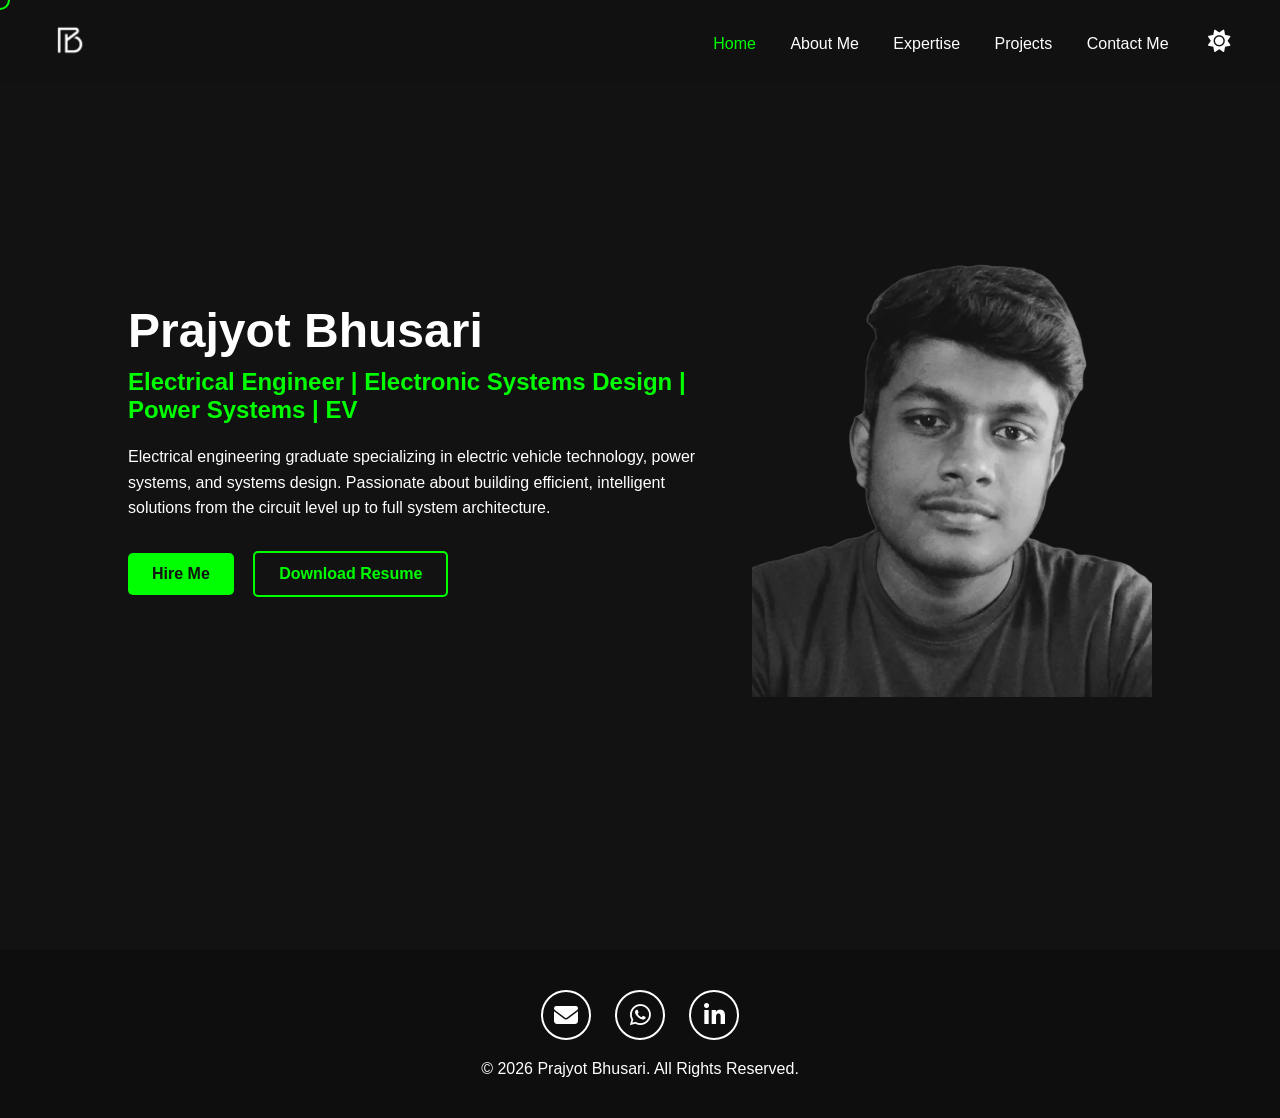
<file: index.html>
<!DOCTYPE html>
<html lang="en">
<head>
    <meta charset="UTF-8">
    <meta name="viewport" content="width=device-width, initial-scale=1.0">
    <title>Prajyot Bhusari | Portfolio</title>
    <link rel="stylesheet" href="style.css">
    <link rel="icon" href="images/favicon.png">
    <link rel="stylesheet" href="https://cdnjs.cloudflare.com/ajax/libs/font-awesome/6.4.0/css/all.min.css">
</head>
<body>
    <div class="cursor"></div>

    <header class="navbar">
        <div class="logo">
            <a href="index.html"><img src="images/PB_Logo.png" alt="PB Logo" height="40"></a>
        </div>
        <nav class="nav-links">
            <a href="index.html" class="active">Home</a>
            <a href="about.html">About Me</a>
            <a href="expertise.html">Expertise</a>
            <a href="projects.html">Projects</a>
            <a href="contact.html">Contact Me</a>
            <button id="theme-toggle"><i class="fa-solid fa-sun"></i></button>
        </nav>
    </header>

    <section class="hero reveal">
        <div class="hero-content">
            <h1>Prajyot Bhusari</h1>
            <h2>Electrical Engineer | Electronic Systems Design | Power Systems | EV</h2>
            <p>Electrical engineering graduate specializing in electric vehicle technology, power systems, and systems design. Passionate about building efficient, intelligent solutions from the circuit level up to full system architecture.</p>
            <div class="hero-buttons">
                <a href="contact.html" class="btn primary-btn">Hire Me</a>
                <a href="Prajyot Bhusari Resume .pdf" target="_blank" class="btn secondary-btn">Download Resume</a>
            </div>
        </div>
        <div class="hero-image">
            <img src="images/Portrait.png" alt="Prajyot Bhusari">
        </div>
    </section>

    <footer>
        <div class="footer-links">
            <a href="mailto:prajyotbhusari70@gmail.com" class="social-btn"><i class="fa-solid fa-envelope"></i></a>
            <a href="https://wa.me/919637657172" target="_blank" class="social-btn"><i class="fa-brands fa-whatsapp"></i></a>
            <a href="https://linkedin.com/in/prajyotbhusari" target="_blank" class="social-btn"><i class="fa-brands fa-linkedin-in"></i></a>
        </div>
        <p>&copy; 2026 Prajyot Bhusari. All Rights Reserved.</p>
    </footer>

    <script src="script.js"></script>
</body>
</html>
</file>
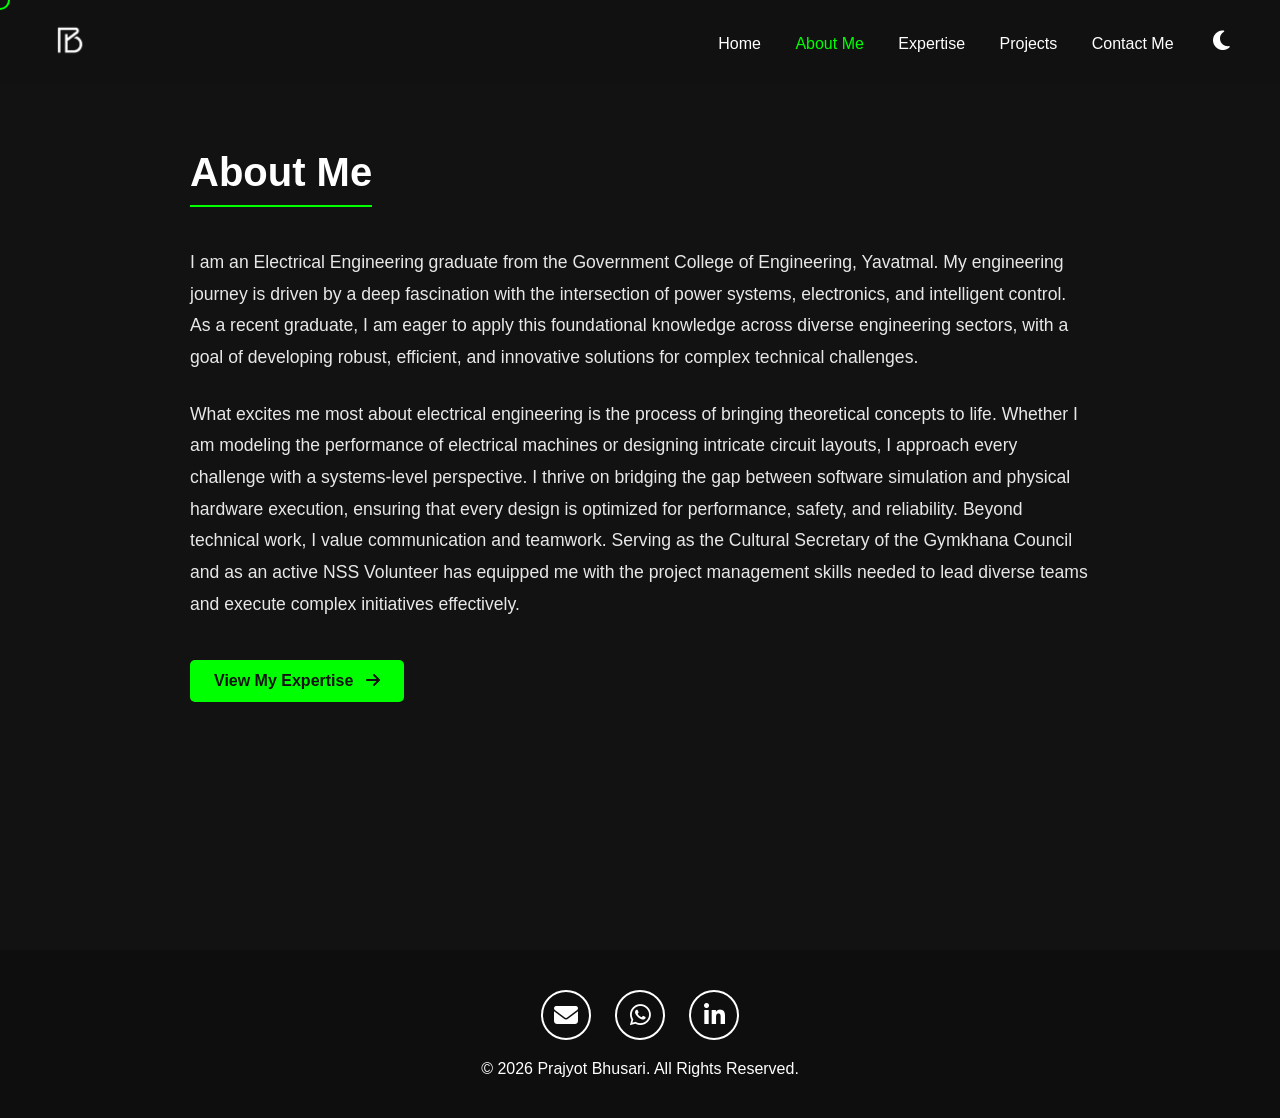
<file: about.html>
<!DOCTYPE html>
<html lang="en">
<head>
    <meta charset="UTF-8">
    <meta name="viewport" content="width=device-width, initial-scale=1.0">
    <title>About Me | Prajyot Bhusari</title>
    <link rel="stylesheet" href="style.css">
    <link rel="icon" href="images/favicon.png">
    <link rel="stylesheet" href="https://cdnjs.cloudflare.com/ajax/libs/font-awesome/6.4.0/css/all.min.css">
</head>
<body>
    <div class="cursor"></div>

    <header class="navbar">
        <div class="logo">
            <a href="index.html"><img src="images/PB_Logo.png" alt="PB Logo" height="40"></a>
        </div>
        <nav class="nav-links">
            <a href="index.html">Home</a>
            <a href="about.html" class="active">About Me</a>
            <a href="expertise.html">Expertise</a>
            <a href="projects.html">Projects</a>
            <a href="contact.html">Contact Me</a>
            <button id="theme-toggle"><i class="fa-solid fa-moon"></i></button>
        </nav>
    </header>

    <section class="page-section reveal">
        <div class="content-container">
            <h1 class="section-title">About Me</h1>
            
            <div class="about-text">
                <p>I am an Electrical Engineering graduate from the Government College of Engineering, Yavatmal. My engineering journey is driven by a deep fascination with the intersection of power systems, electronics, and intelligent control. As a recent graduate, I am eager to apply this foundational knowledge across diverse engineering sectors, with a goal of developing robust, efficient, and innovative solutions for complex technical challenges.</p>
                
                <p>What excites me most about electrical engineering is the process of bringing theoretical concepts to life. Whether I am modeling the performance of electrical machines or designing intricate circuit layouts, I approach every challenge with a systems-level perspective. I thrive on bridging the gap between software simulation and physical hardware execution, ensuring that every design is optimized for performance, safety, and reliability. Beyond technical work, I value communication and teamwork. Serving as the Cultural Secretary of the Gymkhana Council and as an active NSS Volunteer has equipped me with the project management skills needed to lead diverse teams and execute complex initiatives effectively.</p>
            </div>
            
            <div class="action-row">
                <a href="expertise.html" class="btn primary-btn">View My Expertise <i class="fa-solid fa-arrow-right" style="margin-left: 8px;"></i></a>
            </div>
        </div>
    </section>

    <footer>
        <div class="footer-links">
            <a href="mailto:prajyotbhusari70@gmail.com" class="social-btn"><i class="fa-solid fa-envelope"></i></a>
            <a href="https://wa.me/919637657172" target="_blank" class="social-btn"><i class="fa-brands fa-whatsapp"></i></a>
            <a href="https://linkedin.com/in/prajyotbhusari" target="_blank" class="social-btn"><i class="fa-brands fa-linkedin-in"></i></a>
        </div>
        <p>&copy; 2026 Prajyot Bhusari. All Rights Reserved.</p>
    </footer>

    <script src="script.js"></script>
</body>
</html>
</file>
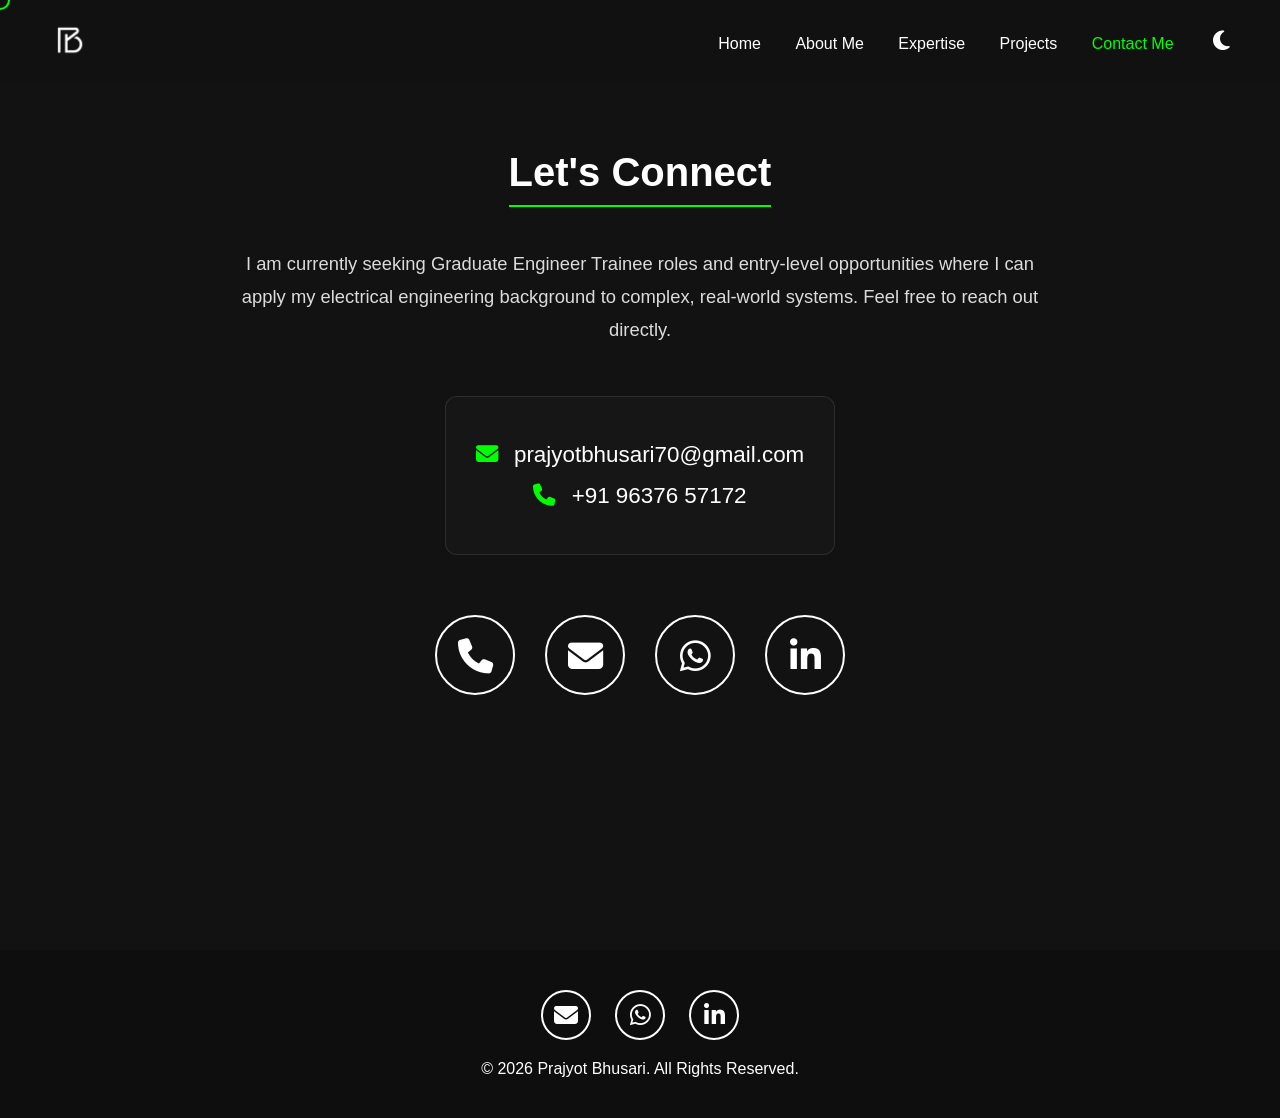
<file: contact.html>
<!DOCTYPE html>
<html lang="en">
<head>
    <meta charset="UTF-8">
    <meta name="viewport" content="width=device-width, initial-scale=1.0">
    <title>Contact Me | Prajyot Bhusari</title>
    <link rel="stylesheet" href="style.css">
    <link rel="icon" href="images/favicon.png">
    <link rel="stylesheet" href="https://cdnjs.cloudflare.com/ajax/libs/font-awesome/6.4.0/css/all.min.css">
</head>
<body>
    <div class="cursor"></div>

    <header class="navbar">
        <div class="logo">
            <a href="index.html"><img src="images/PB_Logo.png" alt="PB Logo" height="40"></a>
        </div>
        <nav class="nav-links">
            <a href="index.html">Home</a>
            <a href="about.html">About Me</a>
            <a href="expertise.html">Expertise</a>
            <a href="projects.html">Projects</a>
            <a href="contact.html" class="active">Contact Me</a>
            <button id="theme-toggle"><i class="fa-solid fa-moon"></i></button>
        </nav>
    </header>

    <section class="page-section reveal">
        <div class="content-container contact-container">
            <h1 class="section-title">Let's Connect</h1>
            
            <p class="contact-intro">I am currently seeking Graduate Engineer Trainee roles and entry-level opportunities where I can apply my electrical engineering background to complex, real-world systems. Feel free to reach out directly.</p>

            <div class="direct-contact-info">
                <p><i class="fa-solid fa-envelope" style="color: var(--accent-color); margin-right: 10px;"></i> prajyotbhusari70@gmail.com</p>
                <p><i class="fa-solid fa-phone" style="color: var(--accent-color); margin-right: 10px;"></i> +91 96376 57172</p>
            </div>

            <div class="contact-quick-links">
                <a href="tel:+919637657172" class="huge-social-btn" title="Call Me">
                    <i class="fa-solid fa-phone"></i>
                </a>
                
                <a href="mailto:prajyotbhusari70@gmail.com" class="huge-social-btn" title="Email Me">
                    <i class="fa-solid fa-envelope"></i>
                </a>
                
                <a href="https://wa.me/919637657172" target="_blank" class="huge-social-btn" title="WhatsApp Me">
                    <i class="fa-brands fa-whatsapp"></i>
                </a>
                
                <a href="https://linkedin.com/in/prajyotbhusari" target="_blank" class="huge-social-btn" title="Connect on LinkedIn">
                    <i class="fa-brands fa-linkedin-in"></i>
                </a>
            </div>
        </div>
    </section>

    <footer>
        <div class="footer-links">
            <a href="mailto:prajyotbhusari70@gmail.com" class="social-btn"><i class="fa-solid fa-envelope"></i></a>
            <a href="https://wa.me/919637657172" target="_blank" class="social-btn"><i class="fa-brands fa-whatsapp"></i></a>
            <a href="https://linkedin.com/in/prajyotbhusari" target="_blank" class="social-btn"><i class="fa-brands fa-linkedin-in"></i></a>
        </div>
        <p>&copy; 2026 Prajyot Bhusari. All Rights Reserved.</p>
    </footer>

    <script src="script.js"></script>
</body>
</html>
</file>
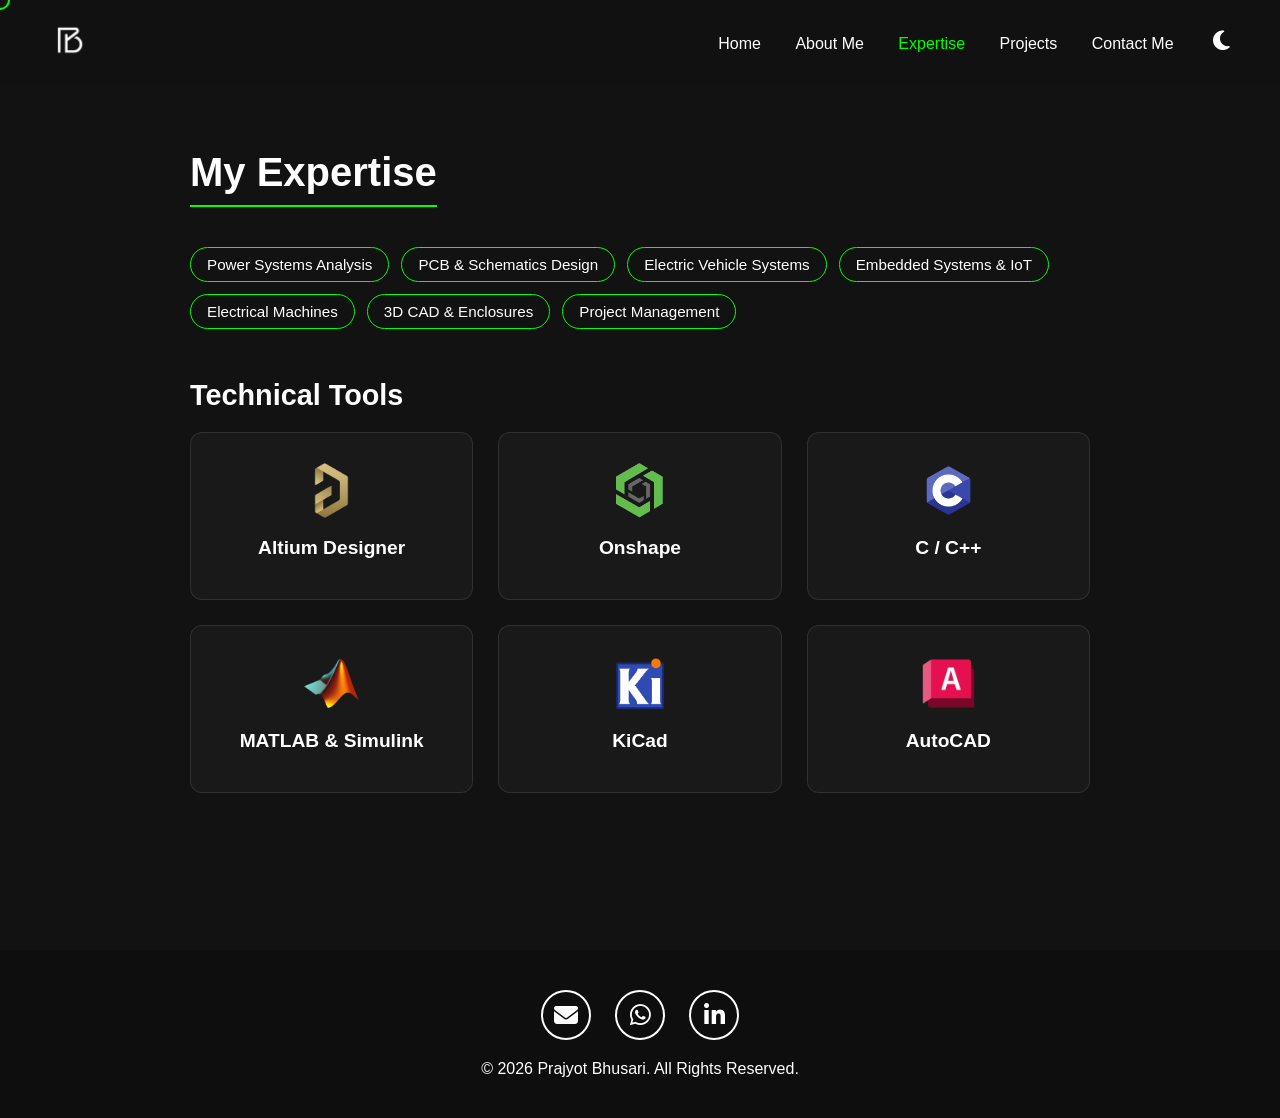
<file: expertise.html>
<!DOCTYPE html>
<html lang="en">
<head>
    <meta charset="UTF-8">
    <meta name="viewport" content="width=device-width, initial-scale=1.0">
    <title>Expertise | Prajyot Bhusari</title>
    <link rel="stylesheet" href="style.css">
    <link rel="icon" href="images/favicon.png">
    <link rel="stylesheet" href="https://cdnjs.cloudflare.com/ajax/libs/font-awesome/6.4.0/css/all.min.css">
</head>
<body>
    <div class="cursor"></div>

    <header class="navbar">
        <div class="logo">
            <a href="index.html"><img src="images/PB_Logo.png" alt="PB Logo" height="40"></a>
        </div>
        <nav class="nav-links">
            <a href="index.html">Home</a>
            <a href="about.html">About Me</a>
            <a href="expertise.html" class="active">Expertise</a>
            <a href="projects.html">Projects</a>
            <a href="contact.html">Contact Me</a>
            <button id="theme-toggle"><i class="fa-solid fa-moon"></i></button>
        </nav>
    </header>

    <section class="page-section reveal">
        <div class="content-container">
            <h1 class="section-title">My Expertise</h1>
            
            <div class="skills-cluster">
                <span class="skill-tag">Power Systems Analysis</span>
                <span class="skill-tag">PCB & Schematics Design</span>
                <span class="skill-tag">Electric Vehicle Systems</span>
                <span class="skill-tag">Embedded Systems & IoT</span>
                <span class="skill-tag">Electrical Machines</span>
                <span class="skill-tag">3D CAD & Enclosures</span>
                <span class="skill-tag">Project Management</span>
            </div>

            <h2 class="sub-heading">Technical Tools</h2>
            
            <div class="tools-grid">
                <div class="tool-card">
                    <img src="images/altium.png" alt="Altium" class="tool-icon">
                    <h3>Altium Designer</h3>
                    <div class="card-hover-text">Advanced PCB design, component footprint creation, and routing.</div>
                </div>

                <div class="tool-card">
                    <img src="images/Onshape.png" alt="Onshape" class="tool-icon">
                    <h3>Onshape</h3>
                    <div class="card-hover-text">3D CAD modeling and mechanical enclosure design for hardware components.</div>
                </div>

                <div class="tool-card">
                    <img src="images/C.png" alt="C/C++" class="tool-icon">
                    <h3>C / C++</h3>
                    <div class="card-hover-text">Embedded systems programming and microcontroller logic implementation.</div>
                </div>

                <div class="tool-card">
                    <img src="images/matlab.png" alt="MATLAB" class="tool-icon">
                    <h3>MATLAB & Simulink</h3>
                    <div class="card-hover-text">Mathematical modeling, PID controller simulation, and system analysis.</div>
                </div>

                <div class="tool-card">
                    <img src="images/KiCad.png" alt="KiCad" class="tool-icon">
                    <h3>KiCad</h3>
                    <div class="card-hover-text">Schematic capture and open-source printed circuit board layout.</div>
                </div>

                <div class="tool-card">
                    <img src="images/autocad.png" alt="AutoCAD" class="tool-icon">
                    <h3>AutoCAD</h3>
                    <div class="card-hover-text">2D/3D electrical drafting and precise system architecture layouts.</div>
                </div>
            </div>
        </div>
    </section>

    <footer>
        <div class="footer-links">
            <a href="mailto:prajyotbhusari70@gmail.com" class="social-btn"><i class="fa-solid fa-envelope"></i></a>
            <a href="https://wa.me/919637657172" target="_blank" class="social-btn"><i class="fa-brands fa-whatsapp"></i></a>
            <a href="https://linkedin.com/in/prajyotbhusari" target="_blank" class="social-btn"><i class="fa-brands fa-linkedin-in"></i></a>
        </div>
        <p>&copy; 2026 Prajyot Bhusari. All Rights Reserved.</p>
    </footer>

    <script src="script.js"></script>
</body>
</html>
</file>
<file: style.css>
/* =========================================
   1. CORE VARIABLES & RESETS
   ========================================= */
:root {
    --bg-color: #121212;
    --text-color: #ffffff;
    --accent-color: #00ff00; /* Cyber Green */
    --nav-bg: rgba(18, 18, 18, 0.7);
}

.light-mode {
    --bg-color: #f4f4f4;
    --text-color: #121212;
    --accent-color: #00aa00;
    --nav-bg: rgba(244, 244, 244, 0.8);
}

* {
    margin: 0;
    padding: 0;
    box-sizing: border-box;
    font-family: 'Inter', sans-serif;
    cursor: none; /* Hides default cursor for the custom green dot */
}

body {
    background-color: var(--bg-color);
    color: var(--text-color);
    transition: background 0.3s, color 0.3s;
    overflow-x: hidden;
}

/* =========================================
   2. GLOBAL COMPONENTS & ANIMATIONS
   ========================================= */

/* Custom Cursor */
.cursor {
    width: 20px;
    height: 20px;
    border: 2px solid var(--accent-color);
    border-radius: 50%;
    position: absolute;
    transform: translate(-50%, -50%);
    pointer-events: none;
    z-index: 9999;
    transition: width 0.2s, height 0.2s, background-color 0.2s;
}

/* Scroll Reveal Animation */
.reveal {
    opacity: 0;
    transform: translateY(50px);
    transition: all 0.8s ease-out;
}
.reveal.active {
    opacity: 1;
    transform: translateY(0);
}

/* Global Buttons */
.btn {
    padding: 12px 24px;
    text-decoration: none;
    border-radius: 5px;
    font-weight: bold;
    display: inline-block;
    transition: all 0.3s ease;
}

.primary-btn {
    background-color: var(--accent-color);
    color: #121212;
}

.secondary-btn {
    background-color: transparent;
    color: var(--accent-color);
    border: 2px solid var(--accent-color);
    margin-left: 15px;
}

.btn:hover {
    transform: translateY(-5px);
    box-shadow: 0 5px 15px rgba(0, 255, 0, 0.4);
}

.btn-sm {
    padding: 10px 18px;
    font-size: 0.9rem;
    align-self: flex-start;
    margin-left: 0;
}

/* =========================================
   3. NAVIGATION & FOOTER
   ========================================= */

/* Glassmorphism Header */
.navbar {
    position: fixed;
    top: 0;
    width: 100%;
    display: flex;
    justify-content: space-between;
    align-items: center;
    padding: 20px 50px;
    background: var(--nav-bg);
    backdrop-filter: blur(10px);
    z-index: 1000;
}

.nav-links a {
    color: var(--text-color);
    text-decoration: none;
    margin: 0 15px;
    font-weight: 500;
    transition: color 0.3s;
}

.nav-links a:hover, .nav-links a.active {
    color: var(--accent-color);
}

/* Reactive Theme Toggle Icon */
#theme-toggle {
    background: none;
    border: none;
    color: var(--text-color);
    font-size: 1.4rem;
    cursor: none;
    transition: color 0.3s ease;
    margin-left: 20px;
}

#theme-toggle:hover {
    color: var(--accent-color);
}

/* Footer */
footer { 
    text-align: center; 
    padding: 40px; 
    background: rgba(0,0,0,0.2); 
    margin-top: 50px;
}

/* Round Social Media Icon Buttons */
.social-btn {
    display: inline-flex;
    justify-content: center;
    align-items: center;
    width: 50px;
    height: 50px;
    border-radius: 50%; 
    background-color: transparent;
    color: var(--text-color);
    border: 2px solid var(--text-color);
    font-size: 1.5rem;
    margin: 0 10px 20px 10px;
    text-decoration: none;
    transition: all 0.3s ease;
}

.social-btn:hover {
    background-color: var(--accent-color);
    color: #121212;
    border-color: var(--accent-color);
    transform: translateY(-5px); 
    box-shadow: 0 5px 15px rgba(0, 255, 0, 0.4); 
}

/* =========================================
   4. PAGE LAYOUTS (Inner Pages)
   ========================================= */

.page-section {
    padding: 150px 10% 80px 10%;
    min-height: 100vh;
    display: flex;
    justify-content: center;
}

.content-container {
    max-width: 900px;
    width: 100%;
}

.section-title {
    font-size: 2.5rem;
    margin-bottom: 40px;
    color: var(--text-color);
    border-bottom: 2px solid var(--accent-color);
    padding-bottom: 10px;
    display: inline-block;
}

.sub-heading {
    font-size: 1.8rem;
    margin: 40px 0 20px 0;
    color: var(--text-color);
}

/* =========================================
   5. HOME PAGE STYLING
   ========================================= */

.hero {
    display: flex;
    align-items: center;
    justify-content: space-between;
    height: 100vh;
    padding: 0 10%;
}

.hero h1 { font-size: 3rem; margin-bottom: 10px; }
.hero h2 { font-size: 1.5rem; color: var(--accent-color); margin-bottom: 20px; }
.hero p { font-size: 1rem; margin-bottom: 30px; line-height: 1.6; max-width: 600px; }

.hero-image img {
    max-width: 400px;
    height: auto;
    object-fit: contain;
}

/* =========================================
   6. ABOUT PAGE STYLING
   ========================================= */

.about-text p {
    font-size: 1.1rem;
    line-height: 1.8;
    margin-bottom: 25px;
    color: var(--text-color);
    opacity: 0.9;
}

.action-row {
    margin-top: 40px;
}

/* =========================================
   7. EXPERTISE PAGE STYLING
   ========================================= */

/* Skills Pill Tags */
.skills-cluster {
    display: flex;
    flex-wrap: wrap;
    gap: 12px;
    margin-bottom: 50px;
}

.skill-tag {
    padding: 8px 16px;
    border: 1px solid var(--accent-color);
    border-radius: 50px;
    color: var(--text-color);
    font-size: 0.95rem;
    transition: all 0.3s ease;
}

.skill-tag:hover {
    background-color: var(--accent-color);
    color: #121212;
    transform: translateY(-3px);
}

/* Technical Tools Grid */
.tools-grid {
    display: grid;
    grid-template-columns: repeat(auto-fit, minmax(250px, 1fr));
    gap: 25px;
}

.tool-card {
    background: rgba(255, 255, 255, 0.03);
    border: 1px solid rgba(255, 255, 255, 0.1);
    border-radius: 12px;
    padding: 30px 20px;
    text-align: center;
    position: relative;
    overflow: hidden;
    transition: all 0.3s ease;
}

.tool-card:hover {
    border-color: var(--accent-color);
    transform: translateY(-5px);
    box-shadow: 0 10px 20px rgba(0, 0, 0, 0.5);
}

.tool-icon {
    max-height: 55px;  
    max-width: 55px;
    object-fit: contain;
    margin-bottom: 15px;
    display: inline-block;
    transition: transform 0.3s ease;
}

.tool-card h3 {
    font-size: 1.2rem;
    color: var(--text-color);
    margin-bottom: 10px;
}

.card-hover-text {
    position: absolute;
    bottom: -100%;
    left: 0;
    width: 100%;
    height: 100%;
    background-color: rgba(18, 18, 18, 0.95);
    backdrop-filter: blur(5px);
    color: var(--accent-color);
    display: flex;
    align-items: center;
    justify-content: center;
    padding: 20px;
    font-size: 0.95rem;
    text-align: center;
    transition: bottom 0.4s ease;
}

.tool-card:hover .card-hover-text {
    bottom: 0;
}

/* =========================================
   8. PROJECTS PAGE STYLING
   ========================================= */

.projects-container {
    max-width: 1100px;
}

/* Base Card Styling */
.project-card {
    background: rgba(255, 255, 255, 0.02);
    border: 1px solid rgba(255, 255, 255, 0.1);
    border-radius: 12px;
    overflow: hidden;
    transition: all 0.3s ease;
    display: flex;
    flex-direction: column;
}

.project-card:hover {
    border-color: var(--accent-color);
    box-shadow: 0 10px 25px rgba(0, 255, 0, 0.15);
    transform: translateY(-5px);
}

.project-info {
    padding: 30px;
    display: flex;
    flex-direction: column;
    height: 100%;
}

.project-info h2 {
    font-size: 1.5rem;
    color: var(--text-color);
    margin-bottom: 10px;
}

.project-meta {
    font-size: 0.9rem;
    color: #aaaaaa;
    margin-bottom: 15px;
}

.project-meta i {
    color: var(--accent-color);
    margin-right: 5px;
}

/* Tech Stack Tags */
.tech-stack {
    display: flex;
    flex-wrap: wrap;
    gap: 8px;
    margin-bottom: 20px;
}

.tech-stack span {
    background: rgba(0, 255, 0, 0.1);
    color: var(--accent-color);
    padding: 4px 10px;
    border-radius: 4px;
    font-size: 0.8rem;
    font-weight: 600;
}

/* Bullet Points */
.project-bullets {
    list-style-type: none;
    margin-bottom: 25px;
    flex-grow: 1;
}

.project-bullets li {
    font-size: 0.95rem;
    line-height: 1.6;
    margin-bottom: 10px;
    position: relative;
    padding-left: 20px;
    color: rgba(255, 255, 255, 0.85);
}

.project-bullets li::before {
    content: "▹";
    position: absolute;
    left: 0;
    color: var(--accent-color);
    font-weight: bold;
}

/* Featured Project Layout */
.featured-project {
    flex-direction: row;
    margin-bottom: 40px;
    background: rgba(255, 255, 255, 0.03);
}

.project-image-container {
    flex: 1;
    min-height: 300px;
    background-color: #1a1a1a;
    display: flex;
    align-items: center;
    justify-content: center;
    overflow: hidden;
}

.project-img {
    width: 100%;
    height: 100%;
    object-fit: cover;
    opacity: 0.8;
    transition: opacity 0.3s ease;
}

.project-card:hover .project-img {
    opacity: 1;
}

.featured-project .project-info {
    flex: 1.2;
}

/* Standard Projects Grid */
.standard-projects-grid {
    display: grid;
    grid-template-columns: repeat(2, 1fr);
    gap: 30px;
}

/* =========================================
   9. CONTACT PAGE STYLING
   ========================================= */

.contact-container {
    text-align: center;
    max-width: 800px;
}

.contact-intro {
    font-size: 1.15rem;
    line-height: 1.8;
    margin-bottom: 50px;
    color: rgba(255, 255, 255, 0.85);
}

.direct-contact-info {
    margin-bottom: 60px;
    background: rgba(255, 255, 255, 0.02);
    border: 1px solid rgba(255, 255, 255, 0.1);
    border-radius: 12px;
    padding: 30px;
    display: inline-block;
}

.direct-contact-info p {
    font-size: 1.4rem;
    font-weight: 500;
    margin: 15px 0;
    color: var(--text-color);
}

.contact-quick-links {
    display: flex;
    justify-content: center;
    gap: 30px;
    flex-wrap: wrap;
}

.huge-social-btn {
    display: inline-flex;
    justify-content: center;
    align-items: center;
    width: 80px;
    height: 80px;
    border-radius: 50%;
    background-color: transparent;
    color: var(--text-color);
    border: 2px solid var(--text-color);
    font-size: 2.2rem;
    text-decoration: none;
    transition: all 0.3s ease;
}

.huge-social-btn:hover {
    background-color: var(--accent-color);
    color: #121212;
    border-color: var(--accent-color);
    transform: translateY(-8px);
    box-shadow: 0 10px 25px rgba(0, 255, 0, 0.4);
}

/* =========================================
   10. MOBILE RESPONSIVENESS (MEDIA QUERIES)
   ========================================= */
@media screen and (max-width: 768px) {
    /* Global Nav & Cursor */
    .navbar {
        flex-direction: column;
        padding: 15px;
        gap: 15px;
    }
    .nav-links {
        display: flex;
        flex-wrap: wrap;
        justify-content: center;
        gap: 10px;
    }
    .nav-links a {
        margin: 0 5px;
        font-size: 0.9rem;
    }
    #theme-toggle {
        margin-left: 0;
        margin-top: 5px;
    }
    .cursor { display: none !important; }
    * { cursor: auto; }

    /* Home Page Hero */
    .hero {
        flex-direction: column;
        justify-content: center;
        text-align: center;
        height: auto;
        padding: 140px 5% 50px 5%;
    }
    .hero-content { order: 2; }
    .hero-image { order: 1; margin-bottom: 30px; }
    .hero h1 { font-size: 2.2rem; }
    .hero h2 { font-size: 1.2rem; }
    .hero p { font-size: 0.95rem; margin: 0 auto 30px auto; }
    .hero-image img { max-width: 250px; }
    .btn { display: block; width: 100%; margin: 10px 0; }
    .secondary-btn { margin-left: 0; }

    /* Page Titles & Layout */
    .page-section {
        padding: 150px 5% 50px 5%;
    }
    .section-title {
        font-size: 2rem;
    }

    /* Projects Page */
    .featured-project {
        flex-direction: column;
    }
    .project-image-container {
        min-height: 200px;
    }
    .standard-projects-grid {
        grid-template-columns: 1fr;
    }

    /* Contact Page */
    .direct-contact-info {
        width: 100%;
        padding: 20px 10px;
    }
    .direct-contact-info p {
        font-size: 1.1rem;
    }
    .contact-quick-links {
        gap: 15px;
    }
    .huge-social-btn {
        width: 60px;
        height: 60px;
        font-size: 1.6rem;
    }
}
</file>
